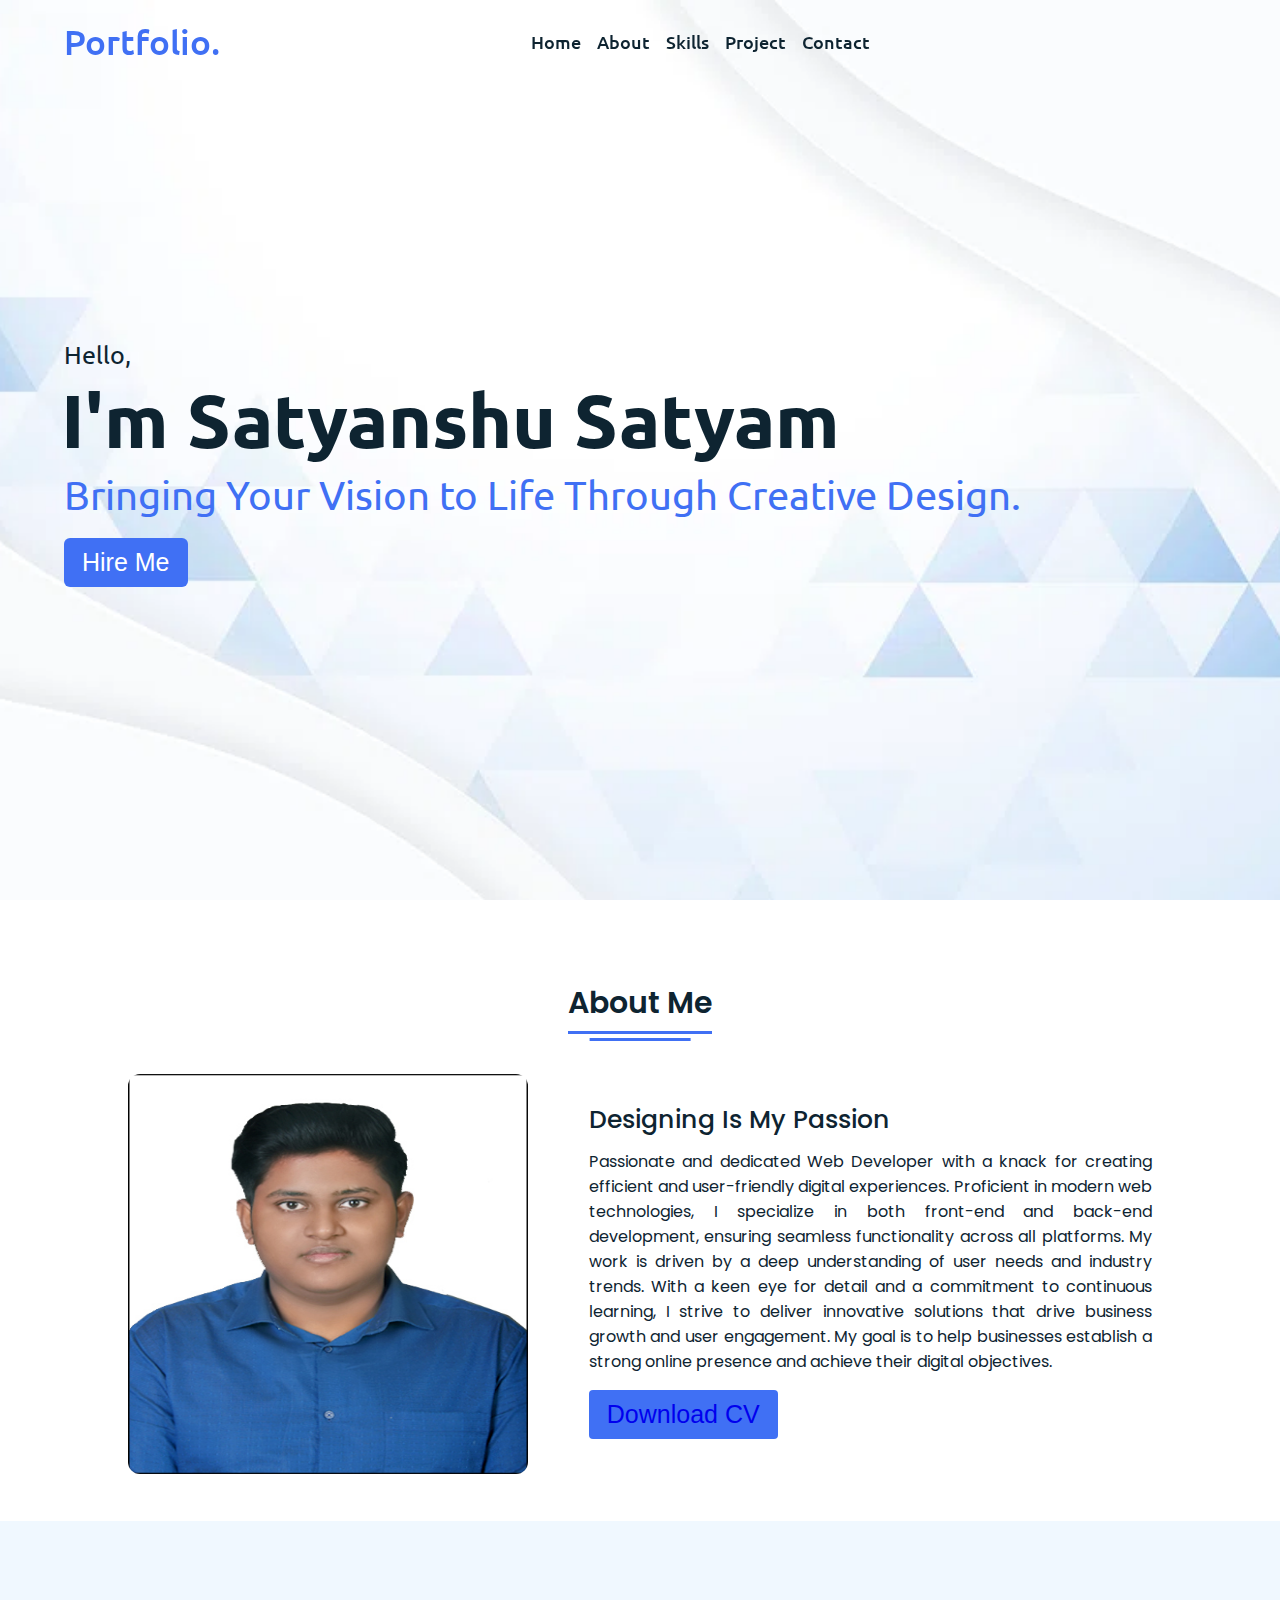
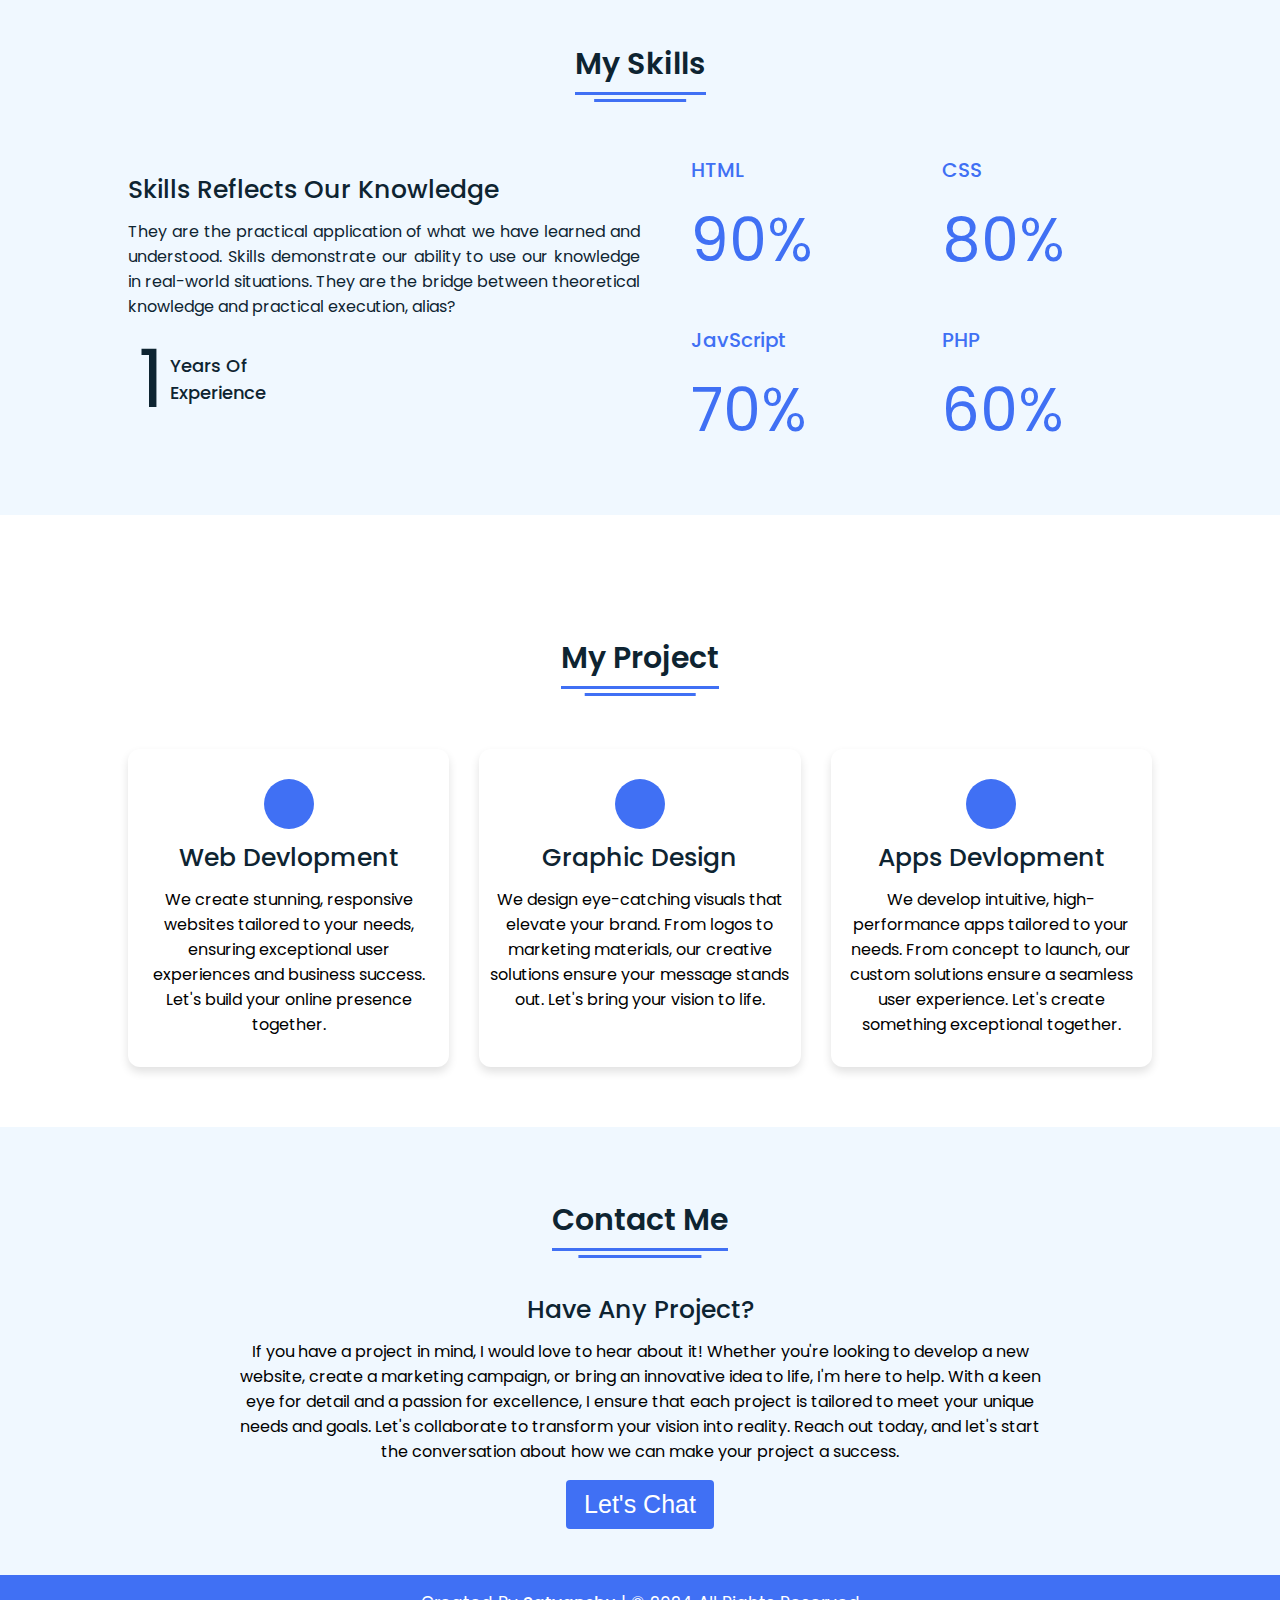
<file: portfolio/index.html>
<!DOCTYPE html>
<html lang="en" dir="ltr">
  <head>
    <meta charset="UTF-8" />
    <title>Portfolio Website </title>
    <link rel="stylesheet" href="style.css" />
    <!-- Fontawesome CDN Link -->
   
    <meta name="viewport" content="width=device-width, initial-scale=1.0" />
  </head>
  <body>
    <!-- Move to up button -->
    <div class="scroll-button">
      <a href="#home"><i class="fas fa-arrow-up"></i></a>
    </div>
    <!-- navgaition menu -->
    <nav>
      <div class="navbar">
        <div class="logo"><a href="#">Portfolio.</a></div>
        <ul class="menu">
          <li><a href="#home">Home</a></li>
          <li><a href="#about">About</a></li>
          <li><a href="#skills">Skills</a></li>
          <li><a href="#services">Project</a></li>
          <li><a href="#contact">Contact</a></li>
          <div class="cancel-btn">
            <i class="fas fa-times"></i>
          </div>
        </ul>
        <div class="media-icons">
          <a href="#"><i class="fab fa-facebook-f"></i></a>
          <a href="#"><i class="fab fa-twitter"></i></a>
          <a href="#"><i class="fab fa-instagram"></i></a>
        </div>
      </div>
      <div class="menu-btn">
        <i class="fas fa-bars"></i>
      </div>
    </nav>

    <!-- Home Section Start -->
    <section class="home" id="home">
      <div class="home-content">
        <div class="text">
          <div class="text-one">Hello,</div>
          <div class="text-two">I'm Satyanshu Satyam</div>
          <div class="text-three">Bringing Your Vision to Life Through Creative Design.</div>
          <!--<div class="text-four">From Nepal</div>-->
        </div>
        <div class="button">
          <button>Hire Me</button>
        </div>
      </div>
    </section>

    <!-- About Section Start -->
    <section class="about" id="about">
      <div class="content">
        <div class="title"><span>About Me</span></div>
        <div class="about-details">
          <div class="left">
            <img src="DSC_0001 copy.jpg" alt="Satyanshu Satyam" />
          </div>
          <div class="right">
            <div class="topic">Designing Is My Passion</div>
            <p>
                Passionate and dedicated Web Developer with a knack for creating efficient and user-friendly digital experiences. Proficient in modern web technologies, I specialize in both front-end and back-end development, ensuring seamless functionality across all platforms. My work is driven by a deep understanding of user needs and industry trends. With a keen eye for detail and a commitment to continuous learning, I strive to deliver innovative solutions that drive business growth and user engagement. My goal is to help businesses establish a strong online presence and achieve their digital objectives.
            </p>
            <div class="button">
              <button><a href="resuma.pdf" download >Download CV</a></button>
            </div>
          </div>
        </div>
      </div>
    </section>

    <!-- My Skill Section Start -->
    <!-- Section Tag and Other Div will same where we need to put same CSS -->
    <section class="skills" id="skills">
      <div class="content">
        <div class="title"><span>My Skills</span></div>
        <div class="skills-details">
          <div class="text">
            <div class="topic">Skills Reflects Our Knowledge</div>
            <p>They are the practical application of what we have learned and understood. Skills demonstrate our ability to use our knowledge in real-world situations. They are the bridge between theoretical knowledge and practical execution, alias?</p>
            <div class="experience">
              <div class="num">1</div>
              <div class="exp">
                Years Of <br />
                Experience
              </div>
            </div>
          </div>
          <div class="boxes">
            <div class="box">
              <div class="topic">HTML</div>
              <div class="per">90%</div>
            </div>
            <div class="box">
              <div class="topic">CSS</div>
              <div class="per">80%</div>
            </div>
            <div class="box">
              <div class="topic">JavScript</div>
              <div class="per">70%</div>
            </div>
            <div class="box">
              <div class="topic">PHP</div>
              <div class="per">60%</div>
            </div>
          </div>
        </div>
      </div>
    </section>

    <!-- My Services Section Start -->
    <section class="services" id="services">
      <div class="content">
        <div class="title"><span>My Project</span></div>
        <div class="boxes">
          <div class="box">
            <div class="icon">
              <i class="fas fa-desktop"></i>
            </div>
            <div class="topic">Web Devlopment</div>
            <p>We create stunning, responsive websites tailored to your needs, ensuring exceptional user experiences and business success. Let's build your online presence together.</p>
          </div>
          <div class="box">
            <div class="icon">
              <i class="fas fa-paint-brush"></i>
            </div>
            <div class="topic">Graphic Design</div>
            <p>We design eye-catching visuals that elevate your brand. From logos to marketing materials, our creative solutions ensure your message stands out. Let's bring your vision to life.</p>
          </div>
          <div class="box">
            <div class="icon">
              <i class="fas fa-chart-line"></i>
            </div>
            <div class="topic">Apps Devlopment</div>
            <p>We develop intuitive, high-performance apps tailored to your needs. From concept to launch, our custom solutions ensure a seamless user experience. Let's create something exceptional together.</p>
          </div>
        </div>
      </div>
    </section>

    <!-- Contact Me section Start -->
    <section class="contact" id="contact">
      <div class="content">
        <div class="title"><span>Contact Me</span></div>
        <div class="text">
          <div class="topic">Have Any Project?</div>
          <p>If you have a project in mind, I would love to hear about it! Whether you're looking to develop a new website, create a marketing campaign, or bring an innovative idea to life, I'm here to help. With a keen eye for detail and a passion for excellence, I ensure that each project is tailored to meet your unique needs and goals. Let's collaborate to transform your vision into reality. Reach out today, and let's start the conversation about how we can make your project a success.</p>
          <div class="button">
            <button>Let's Chat</button>
          </div>
        </div>
      </div>
    </section>

    <!-- Footer Section Start -->
    <footer>
      <div class="text">
        <span>Created By <a href="#">Satyanshu</a> | &#169; 2024 All Rights Reserved</span>
      </div>
    </footer>

    <script src="script.js"></script>
  </body>
</html>
</file>
<file: portfolio/style.css>
/* Google Font CDN Link */
@import url('https://fonts.googleapis.com/css2?family=Poppins:wght@400;500;600;700&family=Ubuntu:wght@400;500;700&display=swap');
*{
  margin: 0;
  padding: 0;
  box-sizing: border-box;
  text-decoration: none;
  scroll-behavior: smooth;
}

/* Custom Scroll Bar CSS */
::-webkit-scrollbar {
    width: 10px;
}
::-webkit-scrollbar-track {
    background: #f1f1f1;
}
::-webkit-scrollbar-thumb {
    background: #6e93f7;
    border-radius: 12px;
    transition: all 0.3s ease;
}

::-webkit-scrollbar-thumb:hover {
    background: #4070f4;
}
/* navbar styling */
nav{
  position: fixed;
  width: 100%;
  padding: 20px 0;
  z-index: 998;
  transition: all 0.3s ease;
  font-family: 'Ubuntu', sans-serif;
}
nav.sticky{
  background: #4070f4;
  padding: 13px 0;
}
nav .navbar{
  width: 90%;
  display: flex;
  justify-content: space-between;
  align-items: center;
  margin: auto;
}
nav .navbar .logo a{
  font-weight: 500;
  font-size: 35px;
  color: #4070f4;
}
nav.sticky .navbar .logo a{
  color: #fff;
}
nav .navbar .menu{
  display: flex;
  position: relative;
}
nav .navbar .menu li{
  list-style: none;
  margin: 0 8px;
}
.navbar .menu a{
  font-size: 18px;
  font-weight: 500;
  color: #0E2431;
  padding: 6px 0;
  transition: all 0.4s ease;
}
.navbar .menu a:hover{
  color: #4070f4;
}
nav.sticky .menu a{
  color: #FFF;
}
nav.sticky .menu a:hover{
  color: #0E2431;
}
.navbar .media-icons a{
  color: #4070f4;
  font-size: 18px;
  margin: 0 6px;
}
nav.sticky .media-icons a{
  color: #FFF;
}

/* Side Navigation Menu Button CSS */
nav .menu-btn,
.navbar .menu .cancel-btn{
  position: absolute;
  color: #fff;
  right: 30px;
  top: 20px;
  font-size: 20px;
  cursor: pointer;
  transition: all 0.3s ease;
  display: none;
}
nav .menu-btn{
  color: #4070f4;
}
nav.sticky .menu-btn{
  color: #FFF;
}
.navbar .menu .menu-btn{
  color: #fff;
}

/* home section styling */
.home{
  height: 100vh;
  width: 100%;
  background: url("bk2.webp") no-repeat;
  background-size: cover;
  background-position: center;
  background-attachment: fixed;
  font-family: 'Ubuntu', sans-serif;
}
.home .home-content{
  width: 90%;
  height: 100%;
  margin: auto;
  display: flex;
  flex-direction: column;
  justify-content: center;
}
.home .text-one{
  font-size: 25px;
  color: #0E2431;
}
.home .text-two{
  color: #0E2431;
  font-size: 75px;
  font-weight: 600;
  margin-left: -3px;
}
.home .text-three{
  font-size: 40px;
  margin: 5px 0;
  color: #4070f4;
}
.home .text-four{
  font-size: 23px;
  margin: 5px 0;
  color: #0E2431;
}
.home .button{
  margin: 14px 0;
}
.home .button button{
  outline: none;
  padding: 8px 16px;
  border-radius: 6px;
  font-size: 25px;
  font-weight: 400;
  background: #4070f4;
  color: #fff;
  cursor: pointer;
  border: 2px solid transparent;
  transition: all 0.4s ease;
}
.home .button button:hover{
  border-color: #4070f4;
  background-color: #fff;
  color: #4070f4;
}

/* About Section Styling */
/* Those Elements Where We Have Apply Same CSS,
 I'm Selecting Directly 'Section Tag' and 'Class'  */
section{
  padding-top: 40px;
}
section .content{
  width: 80%;
  margin: 40px auto;
  font-family: 'Poppins', sans-serif;
}
.about .about-details{
  display: flex;
  justify-content: space-between;
  align-items: center;
}
section .title{
  display: flex;
  justify-content: center;
  margin-bottom: 40px;
}
section .title span{
  color: #0E2431;
  font-size: 30px;
  font-weight: 600;
  position: relative;
  padding-bottom: 8px;
}
section .title span::before,
section .title span::after{
  content: '';
  position: absolute;
  height: 3px;
  width: 100%;
  background: #4070f4;
  left: 0;
  bottom: 0;
}
section .title span::after{
  bottom: -7px;
  width: 70%;
  left: 50%;
  transform: translateX(-50%);
}
.about .about-details .left{
  width: 45%;
}
.about .left img{
  height: 400px;
  width: 400px;
  object-fit:fill;
  border-radius: 12px;
}
.about-details .right{
  width: 55%;
}
section  .topic{
  color: #0E2431;
  font-size: 25px;
  font-weight: 500;
  margin-bottom: 10px;
}
.about-details .right p{
  text-align: justify;
  color: #0E2431;
}
section .button{
  margin: 16px 0;
}
section .button button{
  outline: none;
  padding: 8px 16px;
  border-radius: 4px;
  font-size: 25px;
  font-weight: 400;
  background: #4070f4;
  color: #fff;
  border: 2px solid transparent;
  cursor: pointer;
  transition: all 0.4s ease;
}
section .button button:hover{
  border-color: #4070f4;
  background-color: #fff;
  color: #4070f4;
}

 /* My Skills CSS */
 .skills{
   background: #F0F8FF;
 }
 .skills .content{
   padding: 40px 0;
 }
 .skills .skills-details{
   display: flex;
   justify-content: space-between;
   align-items: center;
 }
 .skills-details .text{
   width: 50%;
 }
 .skills-details p{
   color: #0E2431;
   text-align: justify;
 }
.skills .skills-details .experience{
  display: flex;
  align-items: center;
  margin: 0 10px;
}
.skills-details .experience .num{
  color: #0E2431;
  font-size: 80px;
}
.skills-details .experience .exp{
  color: #0E2431;
  margin-left: 20px;
  font-size: 18px;
  font-weight: 500;
  margin: 0 6px;
}
.skills-details .boxes{
  width: 45%;
  display: flex;
  flex-wrap: wrap;
  justify-content: space-between;
}
.skills-details .box{
  width: calc(100% / 2 - 20px);
  margin: 20px 0;
}
.skills-details .boxes .topic{
  font-size: 20px;
  color: #4070f4;
}
.skills-details .boxes .per{
  font-size: 60px;
  color: #4070f4;
}

/* My Services CSS */
.services .boxes{
  display: flex;
  flex-wrap: wrap;
  justify-content: space-between;
}
.services .boxes .box{
  margin: 20px 0;
  width: calc(100% / 3 - 20px);
  text-align: center;
  border-radius: 12px;
  padding: 30px 10px;
  box-shadow: 0 5px 10px rgba(0, 0, 0, 0.12);
  cursor: default;
  transition: all 0.4s ease;
}
.services .boxes .box:hover{
  background: #4070f4;
  color: #fff;
}
.services .boxes .box .icon{
  height: 50px;
  width: 50px;
  background: #4070f4;
  border-radius: 50%;
  text-align: center;
  line-height: 50px;
  font-size: 18px;
  color: #fff;
  margin: 0 auto 10px auto;
  transition: all 0.4s ease;
}
.boxes .box:hover .icon{
  background-color: #fff;
  color: #4070f4;
}
.services .boxes .box:hover .topic,
.services .boxes .box:hover p{
  color: #0E2431;
  transition: all 0.4s ease;
}
.services .boxes .box:hover .topic,
.services .boxes .box:hover p{
  color: #fff;
}
/* Contact Me CSS */
.contact{
  background: #F0F8FF;
}
.contact .content{
  margin: 0 auto;
  padding: 30px 0;
}
.contact .text{
  width: 80%;
  text-align: center;
  margin: auto;
}

/* Footer CSS */
footer{
  background: #4070f4;
  padding: 15px 0;
  text-align: center;
  font-family: 'Poppins', sans-serif;
}
footer .text span{
  font-size: 17px;
  font-weight: 400;
  color: #fff;
}
footer .text span a{
  font-weight: 500;
  color: #FFF;
}
footer .text span a:hover{
  text-decoration: underline;
}
/* Scroll TO Top Button CSS */
.scroll-button a{
  position: fixed;
  bottom: 20px;
  right: 20px;
  color: #fff;
  background: #4070f4;
  padding: 7px 12px;;
  font-size: 18px;
  border-radius: 6px;
  box-shadow: rgba(0, 0, 0, 0.15);
  display: none;
}

/* Responsive Media Query */
@media (max-width: 1190px) {
  section .content{
    width: 85%;
  }
}
@media (max-width: 1000px) {
  .about .about-details{
    justify-content: center;
    flex-direction: column;
  }
  .about .about-details .left{
    display: flex;
    justify-content: center;
    width: 100%;
  }
  .about-details .right{
    width: 90%;
    margin: 40px 0;
  }
  .services .boxes .box{
    margin: 20px 0;
    width: calc(100% / 2 - 20px);
  }
}
@media (max-width: 900px) {
  .about .left img{
    height: 350px;
    width: 350px;
  }
}

@media (max-width: 750px) {
  nav .navbar{
    width: 90%;
  }
  nav .navbar .menu{
    position: fixed;
    left: -100%;
    top: 0;
    background: #0E2431;
    height: 100vh;
    max-width: 400px;
    width: 100%;
    padding-top: 60px;
    flex-direction: column;
    align-items: center;
    transition: all 0.5s ease;
  }
  .navbar.active .menu{
    left: 0;
  }
  nav .navbar .menu a{
    font-size: 23px;
    display: block;
    color: #fff;
    margin: 10px 0;
  }
  nav.sticky .menu a:hover{
    color: #4070f4;
  }
  nav .navbar .media-icons{
    display: none;
  }
  nav .menu-btn,
  .navbar .menu .cancel-btn{
    display: block;
  }
  .home .text-two{
    font-size: 65px;
  }
  .home .text-three{
    font-size: 35px;
  }
  .skills .skills-details{
    align-items: center;
    justify-content: center;
    flex-direction: column;
  }
  .skills-details .text{
    width: 100%;
    margin-bottom: 50px;
  }
  .skills-details .boxes{
    justify-content: center;
    align-items: center;
    width: 100%;
  }
  .services .boxes .box{
    margin: 20px 0;
    width: 100%;
  }
  .contact .text{
    width: 100%;
}
}

@media (max-width: 500px){
  .home .text-two{
    font-size: 55px;
  }
  .home .text-three{
    font-size: 33px;
  }
  .skills-details .boxes .per{
    font-size: 50px;
    color: #4070f4;
  }
}
</file>
